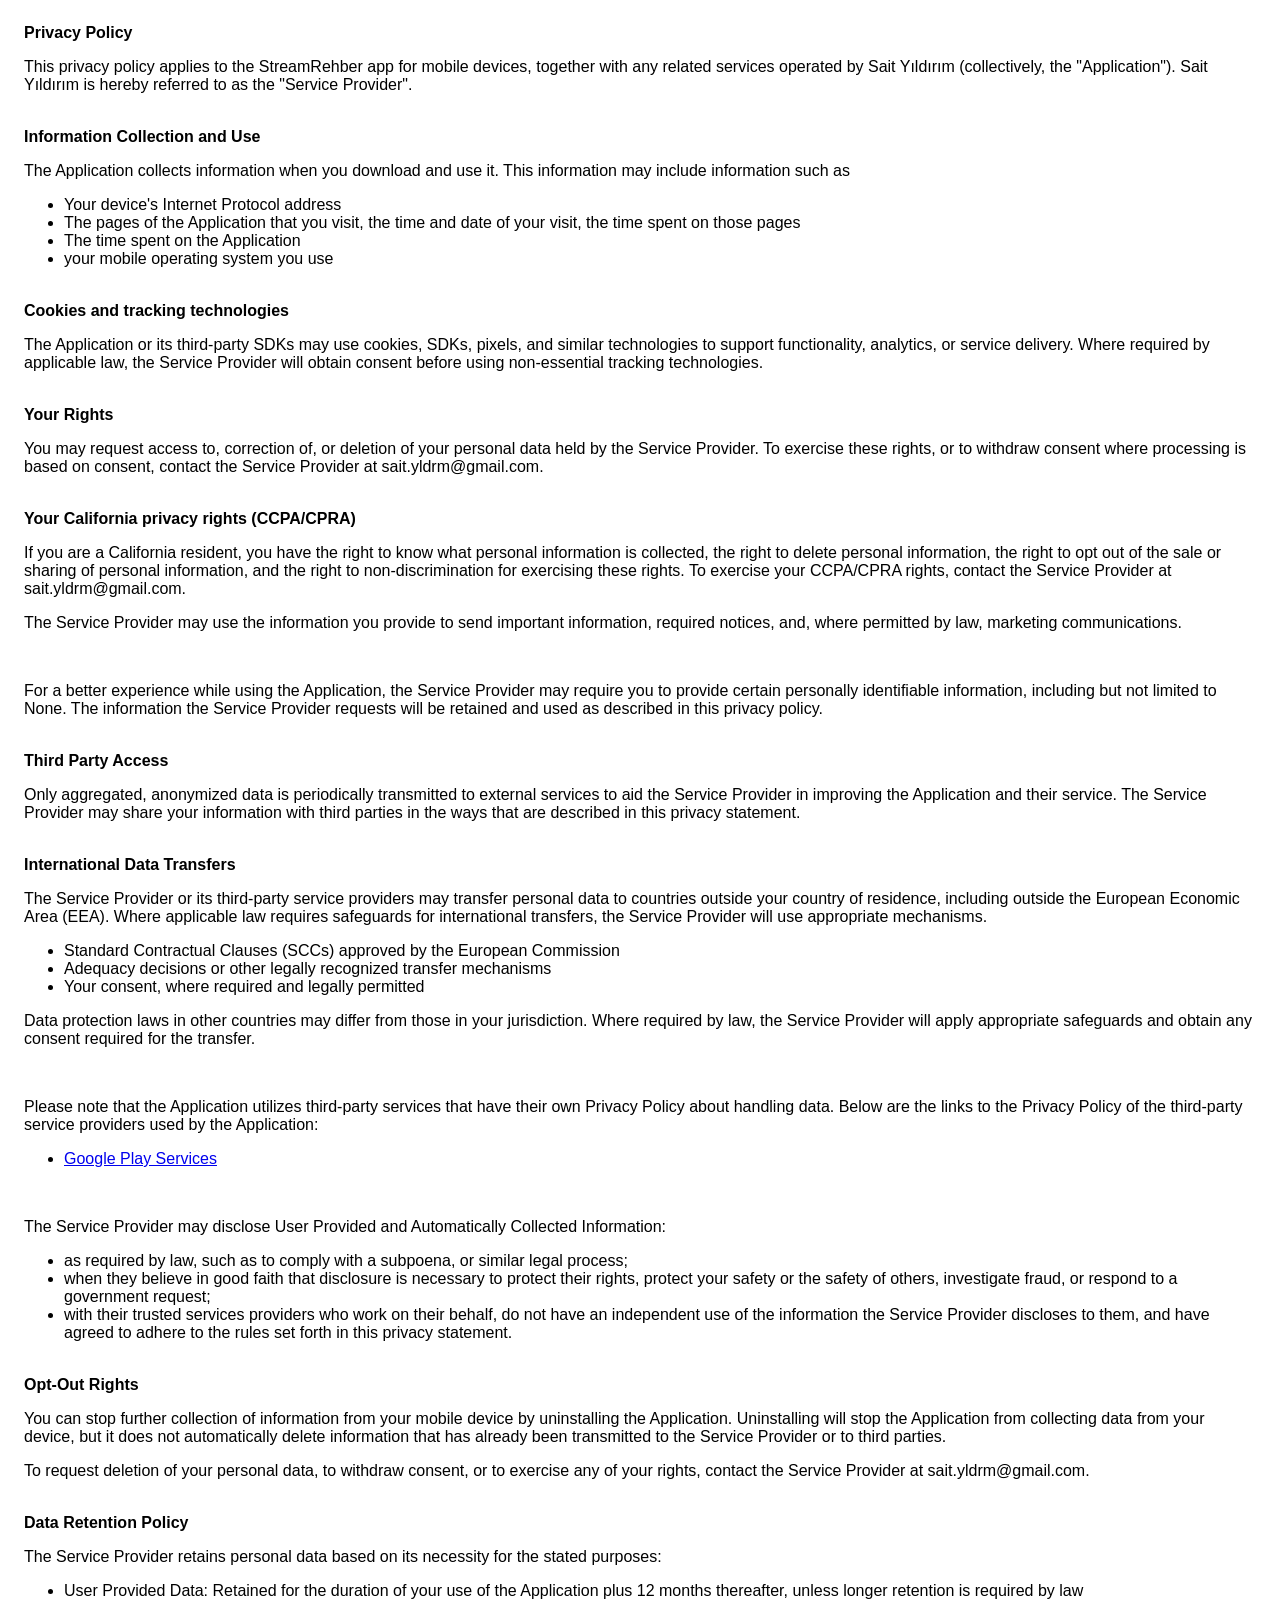
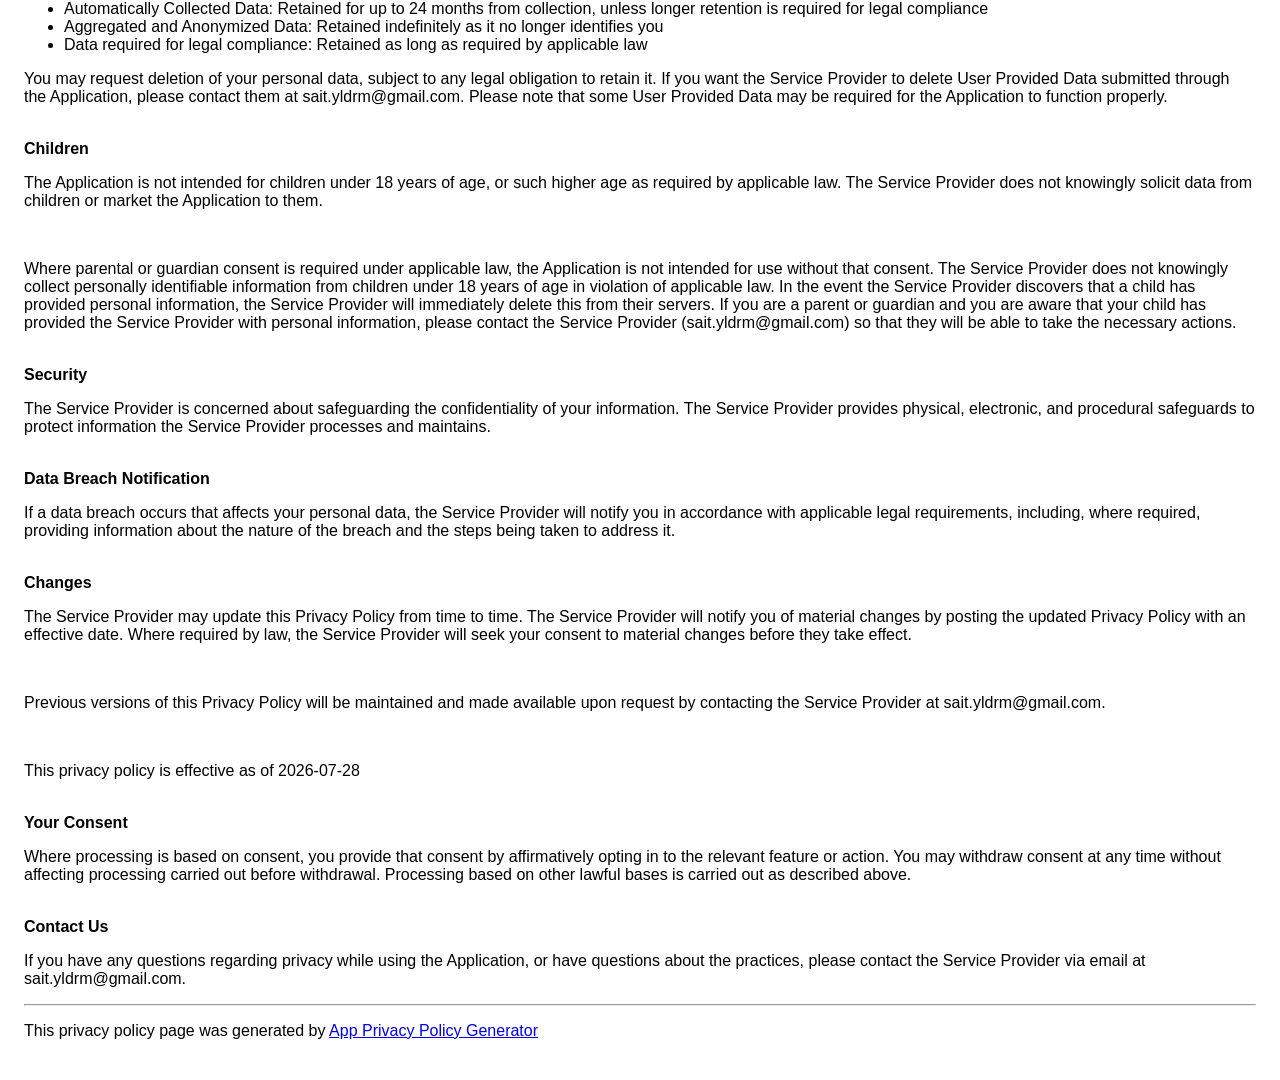
<file: privacy.html>
<!DOCTYPE html>
    <html>
    <head>
      <meta charset='utf-8'>
      <meta name='viewport' content='width=device-width'>
      <title>Privacy Policy</title>
      <style> body { font-family: 'Helvetica Neue', Helvetica, Arial, sans-serif; padding:1em; } </style>
    </head>
    <body>
    <strong>Privacy Policy</strong><p>This privacy policy applies to the StreamRehber app for mobile devices, together with any related services operated by Sait Yıldırım (collectively, the "Application"). Sait Yıldırım is hereby referred to as the "Service Provider".</p><br><strong>Information Collection and Use</strong><p>The Application collects information when you download and use it. This information may include information such as</p><ul><li>Your device's Internet Protocol address</li><li>The pages of the Application that you visit, the time and date of your visit, the time spent on those pages</li><li>The time spent on the Application</li><li>your mobile operating system you use</li></ul><p></p><br><strong>Cookies and tracking technologies</strong><p>The Application or its third-party SDKs may use cookies, SDKs, pixels, and similar technologies to support functionality, analytics, or service delivery. Where required by applicable law, the Service Provider will obtain consent before using non-essential tracking technologies.</p><!----><br><strong>Your Rights</strong><p>You may request access to, correction of, or deletion of your personal data held by the Service Provider. To exercise these rights, or to withdraw consent where processing is based on consent, contact the Service Provider at sait.yldrm@gmail.com.</p><br><strong>Your California privacy rights (CCPA/CPRA)</strong><p>If you are a California resident, you have the right to know what personal information is collected, the right to delete personal information, the right to opt out of the sale or sharing of personal information, and the right to non-discrimination for exercising these rights. To exercise your CCPA/CPRA rights, contact the Service Provider at sait.yldrm@gmail.com.</p><!----><p>The Service Provider may use the information you provide to send important information, required notices, and, where permitted by law, marketing communications.</p><br><p>For a better experience while using the Application, the Service Provider may require you to provide certain personally identifiable information, including but not limited to None. The information the Service Provider requests will be retained and used as described in this privacy policy.</p><br><strong>Third Party Access</strong><p>Only aggregated, anonymized data is periodically transmitted to external services to aid the Service Provider in improving the Application and their service. The Service Provider may share your information with third parties in the ways that are described in this privacy statement.</p><br><strong>International Data Transfers</strong><p>The Service Provider or its third-party service providers may transfer personal data to countries outside your country of residence, including outside the European Economic Area (EEA). Where applicable law requires safeguards for international transfers, the Service Provider will use appropriate mechanisms.</p><ul><li>Standard Contractual Clauses (SCCs) approved by the European Commission</li><li>Adequacy decisions or other legally recognized transfer mechanisms</li><li>Your consent, where required and legally permitted</li></ul><p>Data protection laws in other countries may differ from those in your jurisdiction. Where required by law, the Service Provider will apply appropriate safeguards and obtain any consent required for the transfer.</p><div><br><p>Please note that the Application utilizes third-party services that have their own Privacy Policy about handling data. Below are the links to the Privacy Policy of the third-party service providers used by the Application:</p><ul><li><a href="https://www.google.com/policies/privacy/" target="_blank" rel="noopener noreferrer">Google Play Services</a></li></ul></div><br><p>The Service Provider may disclose User Provided and Automatically Collected Information:</p><ul><li>as required by law, such as to comply with a subpoena, or similar legal process;</li><li>when they believe in good faith that disclosure is necessary to protect their rights, protect your safety or the safety of others, investigate fraud, or respond to a government request;</li><li>with their trusted services providers who work on their behalf, do not have an independent use of the information the Service Provider discloses to them, and have agreed to adhere to the rules set forth in this privacy statement.</li></ul><p></p><br><strong>Opt-Out Rights</strong><div><p>You can stop further collection of information from your mobile device by uninstalling the Application. Uninstalling will stop the Application from collecting data from your device, but it does not automatically delete information that has already been transmitted to the Service Provider or to third parties.</p></div><!----><p>To request deletion of your personal data, to withdraw consent, or to exercise any of your rights, contact the Service Provider at sait.yldrm@gmail.com.</p><br><strong>Data Retention Policy</strong><p>The Service Provider retains personal data based on its necessity for the stated purposes:</p><ul><li>User Provided Data: Retained for the duration of your use of the Application plus 12 months thereafter, unless longer retention is required by law</li><li>Automatically Collected Data: Retained for up to 24 months from collection, unless longer retention is required for legal compliance</li><li>Aggregated and Anonymized Data: Retained indefinitely as it no longer identifies you</li><li>Data required for legal compliance: Retained as long as required by applicable law</li></ul><p>You may request deletion of your personal data, subject to any legal obligation to retain it. If you want the Service Provider to delete User Provided Data submitted through the Application, please contact them at sait.yldrm@gmail.com. Please note that some User Provided Data may be required for the Application to function properly.</p><!----><br><strong>Children</strong><p>The Application is not intended for children under 18 years of age, or such higher age as required by applicable law. The Service Provider does not knowingly solicit data from children or market the Application to them.</p><div><br><p>Where parental or guardian consent is required under applicable law, the Application is not intended for use without that consent. The Service Provider does not knowingly collect personally identifiable information from children under 18 years of age in violation of applicable law. In the event the Service Provider discovers that a child has provided personal information, the Service Provider will immediately delete this from their servers. If you are a parent or guardian and you are aware that your child has provided the Service Provider with personal information, please contact the Service Provider (sait.yldrm@gmail.com) so that they will be able to take the necessary actions.</p></div><br><strong>Security</strong><p>The Service Provider is concerned about safeguarding the confidentiality of your information. The Service Provider provides physical, electronic, and procedural safeguards to protect information the Service Provider processes and maintains.</p><br><strong>Data Breach Notification</strong><p>If a data breach occurs that affects your personal data, the Service Provider will notify you in accordance with applicable legal requirements, including, where required, providing information about the nature of the breach and the steps being taken to address it.</p><br><strong>Changes</strong><p>The Service Provider may update this Privacy Policy from time to time. The Service Provider will notify you of material changes by posting the updated Privacy Policy with an effective date. Where required by law, the Service Provider will seek your consent to material changes before they take effect.</p><br><p>Previous versions of this Privacy Policy will be maintained and made available upon request by contacting the Service Provider at sait.yldrm@gmail.com.</p><br><p>This privacy policy is effective as of 2026-07-28</p><br><strong>Your Consent</strong><p>Where processing is based on consent, you provide that consent by affirmatively opting in to the relevant feature or action. You may withdraw consent at any time without affecting processing carried out before withdrawal. Processing based on other lawful bases is carried out as described above.</p><br><strong>Contact Us</strong><p>If you have any questions regarding privacy while using the Application, or have questions about the practices, please contact the Service Provider via email at sait.yldrm@gmail.com.</p><hr><p><span>This privacy policy page was generated by </span><a href="https://app-privacy-policy-generator.nisrulz.com/" target="_blank" rel="noopener noreferrer">App Privacy Policy Generator</a></p>
    </body>
    </html>
</file>
